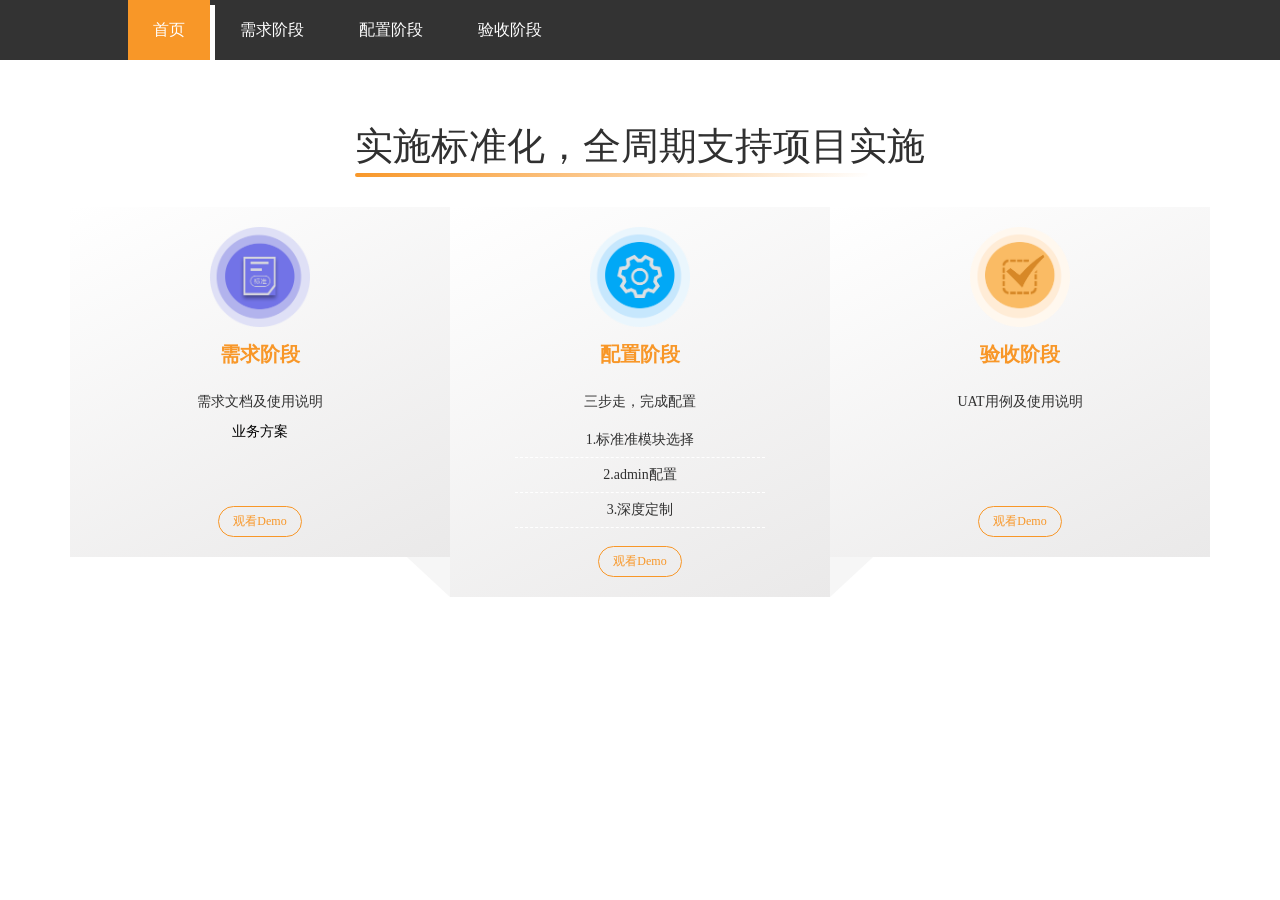
<file: ps/custom-page/10258126-c4db-4087-894b-446663c412d9/index.html>
<!DOCTYPE html>
<html lang="en">
	<head>
		<meta charset="utf-8" />
		<title>标准化实施</title>
		<meta http-equiv="X-UA-Compatible" content="IE=edge,chrome=1" />
		<meta name="apple-mobile-web-app-capable" content="yes" />
		<meta name="viewport" content="user-scalable=no, initial-scale=1.0, maximum-scale=1.0, minimal-ui" />
		<meta name="apple-mobile-web-app-status-bar-style" content="yes" />
		<link rel="stylesheet" href="css/middle_common.css" />
		<link rel="stylesheet" href="css/middle.css" />

		<script src="js/jquery.min.js"></script>
	</head>
	<body>
		<div class="zqui-nav-h"></div>
		<div class="zqui-fixed zqui-item-box zqui-top-nav">
			<div class="zqui-item-box zqui-item-nav">

				<!--logo固定了高度 宽度自适应-->
				<!-- <div class="zqui-item-box zqui-nav-logo">
            <img src="img/logo.png" class="img">
        </div>-->

				<div class="item-nav item-active">
					<a href="javascript:void(0);" onclick="tabUrl('iframetab.html')" class="a-css">
						首页
					</a>
				</div>

				<div class="item-nav">
					<a target="_blank" href="https://veevasystems.egnyte.com/app/index.do#storage/files/1/Shared/china/China%20SFA/Service/Documents/Project%20Documents/Standardization/02.Requirement" class="a-css">
						需求阶段
					</a>
					<!-- <div class="zqui-abs item-nav-main">
						<a target="_blank" href="https://veevasystems.egnyte.com/app/index.do#storage/files/1/Shared/china/China%20SFA/Service/Documents/Project%20Documents/Standardization/02.Requirement">需求阶段</a>
					</div>-->
				</div>

				<div class="item-nav">
					<a href="javascript:void(0);" onclick="tabUrl('config.html')" class="a-css">
						配置阶段
					</a>
					<!-- <div class="zqui-abs item-nav-main">
						<a href="javascript:void(0);"  onclick="tabUrl('config.html')"  style="color:#f89728;">配置阶段</a>

					</div>-->
				</div>

				<div class="item-nav">
					<a target="_blank" href="https://veevasystems.egnyte.com/app/index.do#storage/files/1/Shared/china/China%20SFA/Service/Documents/Project%20Documents/Standardization/05.Testing" class="a-css">
						验收阶段
					</a>
					<!-- <div class="zqui-abs item-nav-main">
						<a target="_blank" href="https://veevasystems.egnyte.com/app/index.do#storage/files/1/Shared/china/China%20SFA/Service/Documents/Project%20Documents/Standardization/05.Testing">验收阶段</a>
					</div>-->
				</div>

			</div>
		</div>
<iframe name="myiframe"  id="content"  src="iframetab.html"  frameborder="0" align="middle"  width="100%"  height="100%"  scrolling="no"></iframe>
		<script>
			reSetSize();
			window.onresize = reSetSize;
			function reSetSize() {
				var windowsHeight = window.innerHeight;
				$('#content').attr('height',(windowsHeight - 60) + "px")
			}
			function tabUrl(url){
				$('#content').attr('src',url)
			}
		</script>
	</body>
</html>
</file>
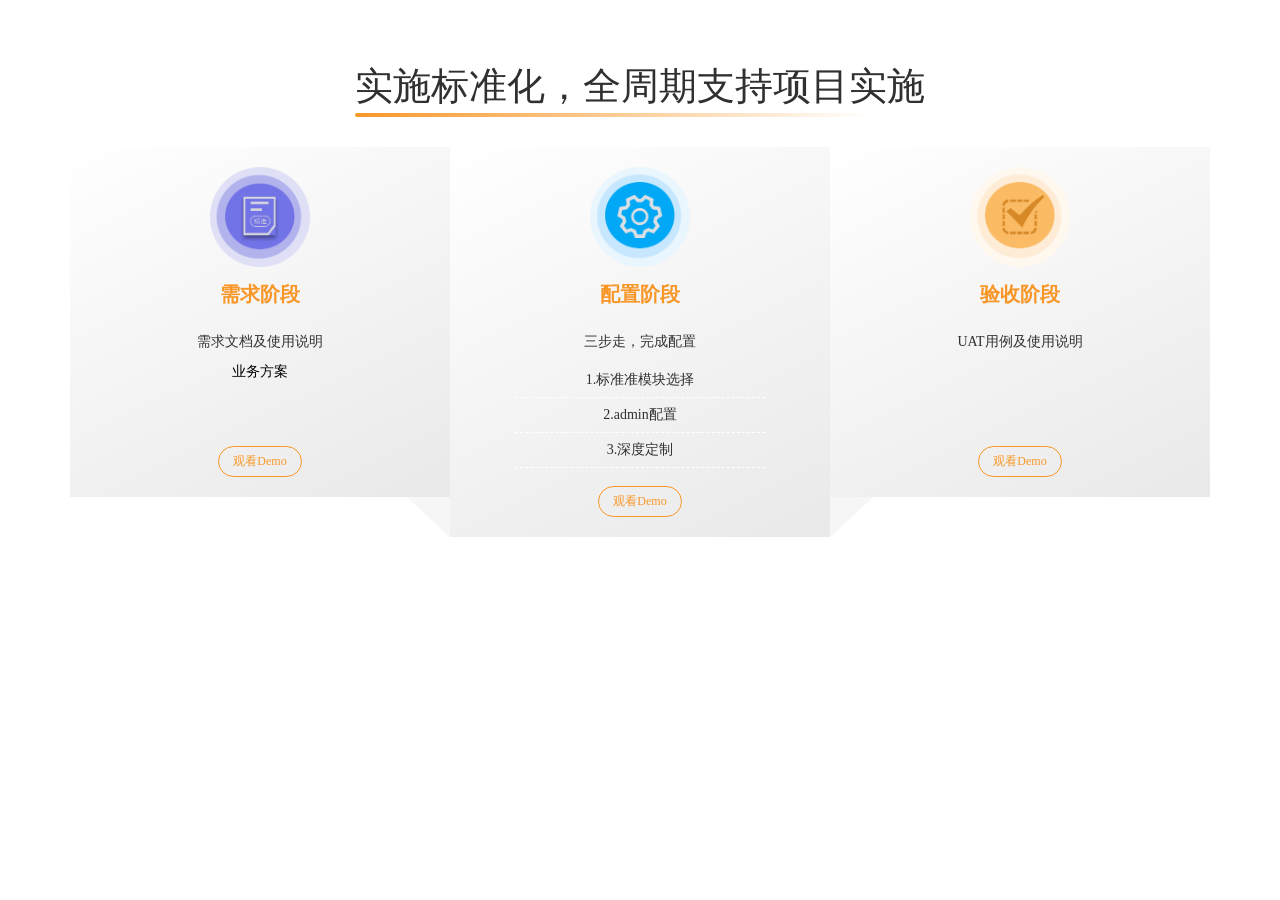
<file: ps/custom-page/10258126-c4db-4087-894b-446663c412d9/iframetab.html>
<!DOCTYPE html>
<html lang="en">
	<head>
		<meta charset="utf-8" />
		<title>标准化实施</title>
		<meta http-equiv="X-UA-Compatible" content="IE=edge,chrome=1" />
		<meta name="apple-mobile-web-app-capable" content="yes" />
		<meta name="viewport" content="user-scalable=no, initial-scale=1.0, maximum-scale=1.0, minimal-ui" />
		<meta name="apple-mobile-web-app-status-bar-style" content="yes" />
		<link rel="stylesheet" href="css/middle_common.css" />
		<link rel="stylesheet" href="css/middle.css" />

		<script src="js/jquery.min.js"></script>
	</head>
	<body>
		<div class="tab-main-bg">
			<div class="zqui-item-box zqui-tab-main">
				<div class="title-main">
					实施标准化，全周期支持项目实施
					<div class="title-main-h"></div>
				</div>
			</div>
			<div class="zqui-item-box zqui-tab-main">
				<div class="zqui-item-box tab-item-main">
					<div class="tab-item">
						<div class="tab-img">
							<img src="img/index-icon1.png">
						</div>
						<div class="title-css" ><a style="color:#f89728;" target="_blank" href="https://veevasystems.egnyte.com/app/index.do#storage/files/1/Shared/china/China%20SFA/Service/Documents/Project%20Documents/Standardization/02.Requirement">需求阶段</a></div>
						<div class="text-css">需求文档及使用说明</div>
						<div class="text-css"><a target="_blank" style="color:black;" href="https://veevasystems.egnyte.com/app/index.do#storage/files/1/Shared/china/China%20SFA/Service/Documents/Standard%20Documents/Business%20Consulting/Business%20Solution">业务方案</a></div>
						<div class="zqui-item-box btn-css">
							<div class="btn">观看Demo</div>
						</div>
					</div>
					<div class="tab-item middle">
						<div class="tab-img">
							<img src="img/index-icon2.png">
						</div>
						<div class="title-css"><a href="config.html" style="color:#f89728;">配置阶段</a></div>
						<div class="text-css">三步走，完成配置</div>
						<div class="li-css">1.标准准模块选择</div>
						<div class="li-css">2.admin配置</div>
						<div class="li-css">3.深度定制</div>
						<div class="zqui-item-box btn-css">
							<div class="btn">观看Demo</div>
						</div>
					</div>
					<div class="tab-item">
						<div class="tab-img">
							<img src="img/index-icon3.png">
						</div>
						<div class="title-css" ><a style="color:#f89728;" target="_blank" href="https://veevasystems.egnyte.com/app/index.do#storage/files/1/Shared/china/China%20SFA/Service/Documents/Project%20Documents/Standardization/05.Testing">验收阶段</a></div>
						<div class="text-css">UAT用例及使用说明</div>
						<div class="zqui-item-box btn-css">
							<div class="btn">观看Demo</div>
						</div>
					</div>
				</div>
			</div>
		</div>
	</body>
</html>
</file>
<file: ps/custom-page/10258126-c4db-4087-894b-446663c412d9/css/middle_common.css>
/* 禁止缩放表单 */
input[type="submit"], input[type="reset"], input[type="button"], input {
    resize: none;
    border: none;
}

/* 取消链接高亮  */
body, div, ul, li, ol, h1, h2, h3, h4, h5, h6, input, textarea, select, p, dl, dt, dd, a, img, button, form, table, th, tr, td, tbody, article, aside, details, figcaption, figure, footer, header, hgroup, menu, nav, section {
    -webkit-tap-highlight-color: rgba(0, 0, 0, 0);
}

/* 设置HTML5元素为块 */
article, aside, details, figcaption, figure, footer, header, hgroup, menu, nav, section {
    display: block;
}

/* 初始化 */
body, div, ul, li, ol, h1, h2, h3, h4, h5, h6, input, textarea, select, p, dl, dt, dd, a, img, button,
form, table, th, tr, td, tbody, article, aside, details, figcaption, figure, footer, header, hgroup,
menu, nav, section {
    margin: 0;
    padding: 0;
}

/* 移动端点击a链接出现蓝色背景问题解决 */
a:link, a:active, a:visited, a:hover {
    background: none;
    -webkit-tap-highlight-color: rgba(0, 0, 0, 0);
    -webkit-tap-highlight-color: transparent;
    text-decoration: none;
}

em, i {
    font-style: normal;
}

ul, li {
    list-style-type: none;
}

strong {
    font-weight: normal;
}

table {
    border-collapse: collapse;
    border-spacing: 0
}

textarea {
    resize: none; 
}

p {
    word-wrap: break-word; 
}

/**鼠标指针，兼容ios点击事件**/
.cursorXss {
    cursor: pointer;
}

/**图片默认自适应，并去除图片下发的空白**/
.imgCss {
    width: 100%;
    height: auto;
    width: auto \9
; /* ie8 */
    display: block;
    -ms-interpolation-mode: bicubic; 
}
</file>
<file: ps/custom-page/10258126-c4db-4087-894b-446663c412d9/css/middle.css>
/*单行溢出*/
.one-txt-cut {
    overflow: hidden;
    white-space: nowrap;
    text-overflow: ellipsis;
}

/*多行溢出,手机端使用*/
.txt-cut {
    overflow: hidden;
    text-overflow: ellipsis;
    display: -webkit-box;
    /* -webkit-line-clamp: 2; */
    -webkit-box-orient: vertical;
}

/**元素定位浮动**/
.zqui-fixed {
    position: fixed;
}

.zqui-rel {
    position: relative;
}

.zqui-abs {
    position: absolute;
    z-index: 2;
}

/**Flex布局，弹性布局**/
.zqui-item-box {
    display: box;
    display: -webkit-box;
    display: -moz-box;
    display: -ms-flexbox;
    display: -webkit-flex;
    display: flex;
}

.zqui-item-box .item-flex {
    -webkit-box-flex: 1;
    -webkit-flex: 1;
    flex: 1;
}

.zqui-item-box .item-box {
    display: box;
    display: -webkit-box;
    display: -moz-box;
    display: -ms-flexbox;
    display: -webkit-flex;
    display: flex;
}

/**Flex布局，弹性布局-end**/

/**页面主体**/
.zqui-middle {
    width: 100%;
}

.middle-left {
    width: 17%;
    height: 100vh;
    background: #fafafa;
    overflow-x: hidden;
}

.middle-left-title {
    font-size: 18px;
    color: #191919;
    margin: 25px 15px;
}

.middle-left-li {
    background: #f4f6f5;
    margin: 15px;
    padding: 10px;
    cursor: pointer;
}

.middle-left-icon {
    padding-right: 2px;
    padding-top: 3px;
}

.middle-left-icon img {
    width: 18px;
    height: 18px;
}

.middle-left-name {
    font-size: 14px;
    color: #797c83;
}

.middle-right {
    width: 35%;
}

.middle-info {
    background: #f3f4f6;
    align-items: center;
    height: 60px;
}

.middle-info .middle-info-left {
    background: #e4e9ef;
    height: 60px;
    padding: 0 25px;
    display: flex;
    align-items: center;
    justify-items: center;
}

.middle-info .middle-info-left img {
    width: 24px;
    margin: 0 auto;
    display: block;
}

.middle-info p {
    font-size: 14px;
    color: #9496a3;
}

.middle-info-right {
    padding-left: 15px;
}

.middle-content-main {
    padding:0 15px;
    overflow-x: hidden;
}

.middle-content-title {
    font-size: 17px;
    color: #111111;
    font-weight:bold;
    padding-top: 20px;
    padding-bottom:20px;
}
.middle-content-li{
    justify-items: flex-start;
    flex-wrap: wrap;
}
.middle-content-li .li-action{
    width:140px;
    height:65px;
    margin-bottom: 15px;
    background:#f8f8f8;
    border:2px solid #f8f8f8;
    text-align: center;
    line-height: 65px;
    font-size: 15px;
    color: #303030;
    margin-right:20px;
    overflow: hidden;
    white-space: nowrap;
    text-overflow: ellipsis;
    cursor: pointer;
}
.middle-content-li .active{
    background-image:url("../img/active_icon.png");
    background-position: top right;
    background-repeat: no-repeat;
    background-color:#ffffff;
    border:2px solid #f89728;
}
.middle-right-list{
    margin: 15px;
    padding: 10px;
}
.middle-right-title{
    font-size: 14px;
    color: #111111;
}
.middle-right-text{
    padding-top: 20px;
    padding-left: 15px;
    font-size: 14px;
    color: #111111;
    font-weight: bold;
}
.middle-right-list{
    background: #fafafa;
}
.middle-right-li{
    flex-wrap: wrap;
}
.opt-li{
    background:#dadada;
    font-size: 14px;
    color: #111111;
    padding:4px 10px;
    margin-right: 10px;
    margin-top: 10px;
    cursor: pointer;
}
.middle-btn-mian{
    justify-content: center;
}
.middle-btn{
    width:100px;
    height: 36px;
    border-radius: 4px;
    background:#f89728;
    color: #ffffff;
    font-size: 14px;
    text-align: center;
    line-height: 36px;
    cursor: pointer;
}
.zqui-nav-h{
    width: 100%;
    height:60px;
}
.zqui-top-nav{
    width: 100%;
    height:60px;
    z-index: 222;
    left: 0;
    top: 0;
    background-color:#333333;
    justify-content: center;
    align-items: center;
}
.zqui-item-nav{
    width: 80%;
    height:60px;
    justify-content:flex-start;
    align-items: center;
}
.zqui-nav-logo{
    padding-right:25px;
}
.zqui-nav-logo .img{
    height:50px;
}
.zqui-item-nav .item-nav{
    color: #ffffff;
    background-color:#333333;
    position: relative;
    display: box;
    display: -webkit-box;
    display: -moz-box;
    display: -ms-flexbox;
    display: -webkit-flex;
    display: flex;
    justify-content: center;
    align-items: center;
    font-size:16px;
    margin-right: 5px;
    text-align: center;
}
.zqui-item-nav .item-nav .a-css{
    display: block;
    padding-left: 25px;
    padding-right: 25px;
    height:60px;
    line-height: 60px;
    color: #ffffff;
}
.zqui-item-nav .item-active{
    background-color:#f89728;
    box-shadow: 5px 5px 0 0 #fff;
}
.zqui-item-nav .item-nav:hover{
    background-color:#f89728;
    box-shadow: 5px 5px 0 0 #fff;
}
.item-nav-main{
    position: absolute;
    z-index: 2;
    left: 0;
    top: 60px;
    width:180px;
    height:auto;
    background-color: #ffffff;
    border-radius:2px;
    box-shadow:1px 1px 2px 2px #eeeeee;
    display: none;
}
.item-nav .item-nav-main a{
    color: #333333;
    display: block;
    text-align: left;
    padding-left: 20px;
    padding-top:10px;
    padding-bottom: 10px;
    border-bottom: 1px solid #f1f1f1;
    font-size: 12px;
}
.zqui-item-nav .item-nav:hover .item-nav-main{
    display: block;
}
.tab-main-bg{
    background-color:#fff;
}
.zqui-tab-main{
    justify-content:center;
    align-items: center;
}
.zqui-tab-main .title-main{
    text-align: center;
    font-size: 38px;
    color:#303030;
    line-height: 53px;
    padding-top: 60px;
}
.title-main-h{
    width:90%;
    height:4px;
    border-radius: 2px;
    background:linear-gradient(-26deg,#ffffff,#f89728);
}
.tab-item-main{
    justify-content: center;
    margin-top: 30px;
}
.tab-item-main .tab-item{
    width: 380px;
    height: 350px;
    background:linear-gradient(-26deg, #eae9e9,#ffffff);
    z-index:2;
    display: box;
    display: -webkit-box;
    display: -moz-box;
    display: -ms-flexbox;
    display: -webkit-flex;
    display: flex;
    align-items: center;
    flex-direction: column;
    font-size: 14px;
    color: #303030;
    cursor: pointer;
    position: relative;
}
.tab-item-main .tab-item:nth-child(1){
    z-index:2;
}
.tab-item-main .tab-item:nth-child(2){
    width: 380px;
    height:390px;
    z-index:1;
}
.tab-item-main .tab-item:hover{
    background:linear-gradient(-26deg,#f89728,#ffffff);
}
.tab-item-main .middle{
    position: relative;
}
.tab-item-main .middle:after{
    content: "";
    display: block;
    width: 0;
    height: 0;
    background: transparent;
    position: absolute;
    bottom: 0px;
    z-index:0;
    border-bottom: solid transparent 65px;
    border-left: solid #f6f6f6 70px;
    right: -70px;
}
.tab-item-main .middle:before{
    content: "";
    display: block;
    width: 0;
    height: 0;
    background: transparent;
    position: absolute;
    bottom: 0px;
    z-index:0;
    border-bottom: solid transparent 65px;
    border-right: solid #f6f6f6 70px;
    left: -70px;
}
.tab-item-main .tab-img{
    padding-top:20px;
}
.tab-item-main .tab-img img{
    height:100px;
}
.tab-item-main .title-css{
    font-size: 20px;
    font-weight: bold;
    color:#f89728;
    padding-top:10px;
    padding-bottom:25px;
}
.tab-item-main .text-css{
    padding-bottom:12px;
}
.tab-item-main .li-css{
    width:250px;
    text-align:center;
    border-bottom:dashed 1px #ffffff;
    padding-top:8px;
    padding-bottom:8px;
}
.tab-item-main .btn-css{
    position: absolute;
    z-index: 2;
    width: 100%;
    left: 0;
    bottom:20px;
    justify-content: center;
    align-items: center;
}
.tab-item-main .btn-css .btn{
    border: 1px solid #f89728;
    color:#f89728;
    padding:6px 14px;
    border-radius: 20px;
    font-size: 12px;
}
.tab-item-main .tab-item:hover .btn-css .btn{
    border: 1px solid #ffffff;
    color:#ffffff;
}
</file>
